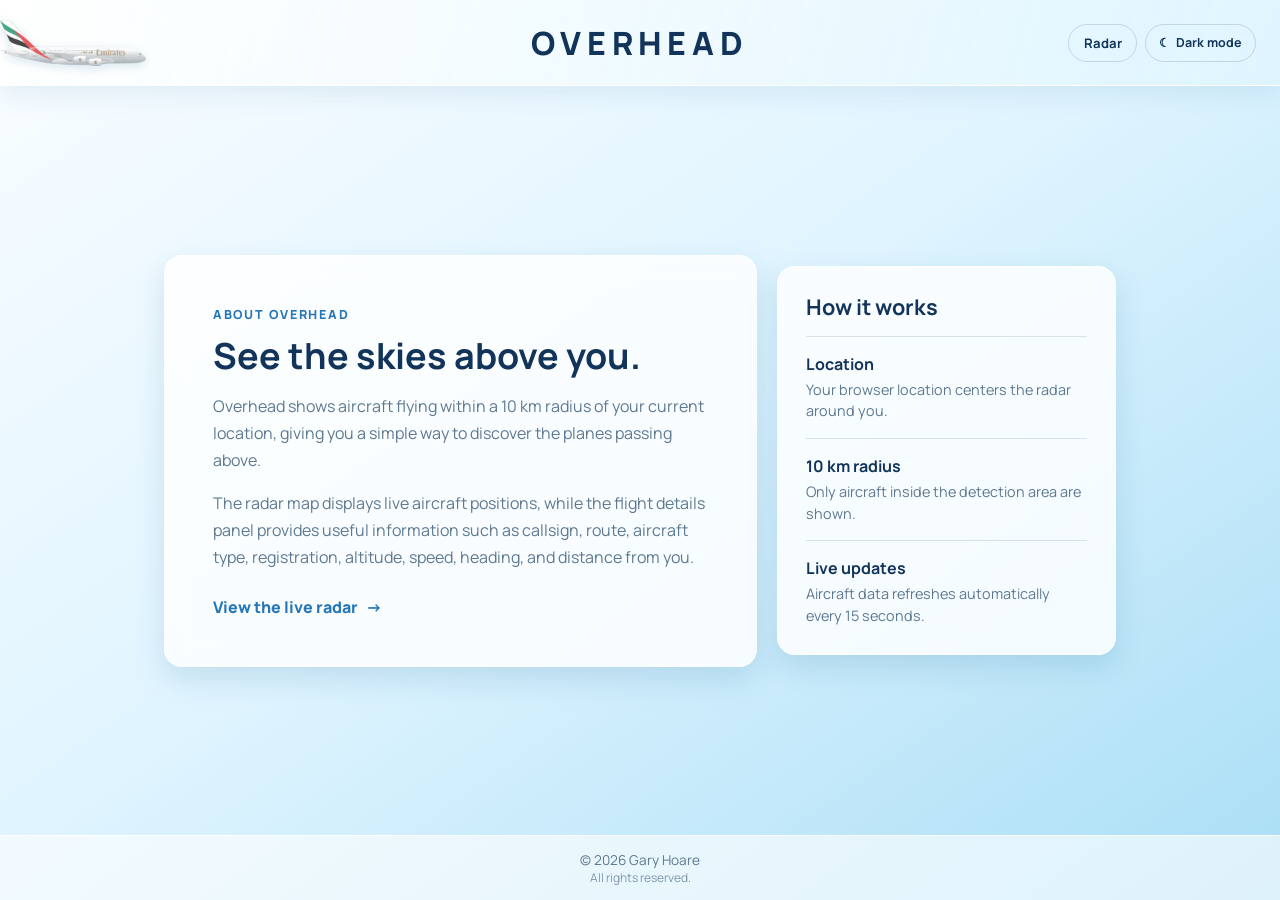
<file: about.html>
<!DOCTYPE html>
<html lang="en">

<head>
  <meta charset="UTF-8">
  <meta name="viewport" content="width=device-width, initial-scale=1.0">
  <title>About | Overhead</title>
  <link rel="preconnect" href="https://fonts.googleapis.com">
  <link rel="preconnect" href="https://fonts.gstatic.com" crossorigin>
  <link href="https://fonts.googleapis.com/css2?family=Manrope:wght@400;500;600;700;800&display=swap" rel="stylesheet">
  <link rel="stylesheet" href="style.css">
</head>

<body>
  <header class="site-header">
    <span class="header-plane" aria-hidden="true">
      <img src="Media/Images/flying-clipart-a380-airbus-4081366087.png" alt="">
    </span>
    <h1>Overhead</h1>
    <nav class="site-nav" aria-label="Main navigation">
      <a href="index.html">Radar</a>
      <button class="theme-toggle" type="button" aria-label="Switch to dark mode" aria-pressed="false">
        <span class="theme-toggle-icon" aria-hidden="true">☾</span>
        <span class="theme-toggle-label">Dark mode</span>
      </button>
    </nav>
  </header>

  <main class="about-content">
    <article class="about-card">
      <p class="eyebrow">About Overhead</p>
      <h2>See the skies above you.</h2>
      <p>
        Overhead shows aircraft flying within a 10 km radius of your current
        location, giving you a simple way to discover the planes passing above.
      </p>
      <p>
        The radar map displays live aircraft positions, while the flight
        details panel provides useful information such as callsign, route,
        aircraft type, registration, altitude, speed, heading, and distance
        from you.
      </p>
      <a class="about-action" href="index.html">View the live radar <span aria-hidden="true">→</span></a>
    </article>

    <section class="about-card about-card-secondary">
      <h2>How it works</h2>
      <ul class="about-list">
        <li><strong>Location</strong><span>Your browser location centers the radar around you.</span></li>
        <li><strong>10 km radius</strong><span>Only aircraft inside the detection area are shown.</span></li>
        <li><strong>Live updates</strong><span>Aircraft data refreshes automatically every 15 seconds.</span></li>
      </ul>
    </section>
  </main>

  <footer class="site-footer">
    <p>&copy; <span id="year">2026</span> Gary Hoare</p>
    <p class="footer-note">All rights reserved.</p>
  </footer>

  <script>
    document.getElementById("year").textContent = new Date().getFullYear();
  </script>
  <script src="theme.js"></script>
</body>

</html>
</file>
<file: style.css>
:root {
  --blue-deep: #12345b;
  --blue-mid: #2677b8;
  --blue-light: #dff4ff;
  --sky: #75c9ed;
  --panel-bg: rgba(255, 255, 255, 0.82);
  --panel-border: rgba(255, 255, 255, 0.92);
  --text-dark: #12345b;
  --text-muted: #5d7891;
  --page-start: #fafdff;
  --page-end: #a9def5;
  --header-start: rgba(255, 255, 255, 0.92);
  --header-end: rgba(224, 246, 255, 0.72);
  --shadow: rgba(34, 104, 148, 0.16);
  --divider: rgba(93, 120, 145, 0.2);
  --footer-bg: rgba(255, 255, 255, 0.62);
}

:root[data-theme="dark"] {
  --blue-deep: #eff9ff;
  --blue-mid: #86d4f7;
  --blue-light: #0b2037;
  --panel-bg: rgba(8, 25, 45, 0.9);
  --panel-border: rgba(169, 224, 250, 0.25);
  --text-dark: #f4fbff;
  --text-muted: #c1d9e8;
  --page-start: #030c17;
  --page-end: #0a2945;
  --header-start: rgba(5, 17, 31, 0.98);
  --header-end: rgba(9, 38, 65, 0.94);
  --shadow: rgba(0, 0, 0, 0.3);
  --divider: rgba(168, 204, 224, 0.2);
  --footer-bg: rgba(7, 21, 34, 0.72);
}

* {
  margin: 0;
  padding: 0;
  box-sizing: border-box;
}

body {
  font-family: "Manrope", "Segoe UI", Tahoma, sans-serif;
  background: linear-gradient(
    145deg,
    var(--page-start) 0%,
    var(--blue-light) 48%,
    var(--page-end) 100%
  );
  color: var(--text-dark);
  min-height: 100vh;
  display: flex;
  flex-direction: column;
}

/* Header */
.site-header {
  position: relative;
  overflow: hidden;
  display: flex;
  align-items: center;
  justify-content: center;
  min-height: 86px;
  padding: 1.25rem 1rem;
  background: linear-gradient(105deg, var(--header-start), var(--header-end));
  border-bottom: 1px solid rgba(255, 255, 255, 0.95);
  box-shadow: 0 8px 24px rgba(34, 104, 148, 0.1);
}

.site-header h1 {
  position: relative;
  z-index: 1;
  font-size: clamp(1.5rem, 3vw, 2rem);
  font-weight: 800;
  letter-spacing: 0.18em;
  text-transform: uppercase;
  color: var(--blue-deep);
}

.site-nav {
  position: absolute;
  right: 1.5rem;
  z-index: 2;
  display: flex;
  align-items: center;
  gap: 0.5rem;
}

.site-nav a {
  display: inline-flex;
  align-items: center;
  min-height: 38px;
  padding: 0.5rem 0.9rem;
  border: 1px solid rgba(18, 52, 91, 0.16);
  border-radius: 999px;
  color: var(--blue-deep);
  font-size: 0.82rem;
  font-weight: 700;
  text-decoration: none;
  transition: background-color 160ms ease, border-color 160ms ease, transform 160ms ease;
}

.theme-toggle {
  display: inline-flex;
  align-items: center;
  gap: 0.4rem;
  min-height: 38px;
  padding: 0.5rem 0.8rem;
  border: 1px solid rgba(18, 52, 91, 0.16);
  border-radius: 999px;
  background: transparent;
  color: var(--text-dark);
  cursor: pointer;
  font: inherit;
  font-size: 0.78rem;
  font-weight: 700;
  transition: background-color 160ms ease, border-color 160ms ease, transform 160ms ease;
}

.site-nav a:hover,
.site-nav a:focus-visible,
.theme-toggle:hover,
.theme-toggle:focus-visible {
  background: rgba(255, 255, 255, 0.82);
  border-color: rgba(18, 52, 91, 0.3);
  transform: translateY(-1px);
}

:root[data-theme="dark"] .site-nav a,
:root[data-theme="dark"] .theme-toggle {
  border-color: rgba(217, 239, 255, 0.25);
}

:root[data-theme="dark"] .site-nav a:hover,
:root[data-theme="dark"] .site-nav a:focus-visible,
:root[data-theme="dark"] .theme-toggle:hover,
:root[data-theme="dark"] .theme-toggle:focus-visible {
  background: rgba(114, 196, 239, 0.15);
  border-color: rgba(217, 239, 255, 0.5);
}

.header-plane {
  position: absolute;
  top: 50%;
  left: 0;
  transform: translateY(-50%);
  animation: fly-across 8s linear infinite;
  pointer-events: none;
}

.header-plane img {
  display: block;
  height: 46px;
  width: auto;
  opacity: 0.72;
  filter: drop-shadow(0 3px 5px rgba(34, 104, 148, 0.22));
}

@keyframes fly-across {
  from {
    transform: translate(-110%, -50%);
  }
  to {
    transform: translate(100vw, -50%);
  }
}

/* Main grid: map + details sidebar */
.content {
  flex: 1;
  display: grid;
  grid-template-columns: minmax(0, 1fr) 340px;
  gap: 1.25rem;
  align-items: start;
  width: min(1380px, 100%);
  margin: 0 auto;
  padding: 1.5rem;
}

.map-panel,
.details-panel {
  background: var(--panel-bg);
  border: 1px solid var(--panel-border);
  border-radius: 18px;
  box-shadow: 0 12px 30px var(--shadow);
  backdrop-filter: blur(12px);
}

#map {
  width: 100%;
  height: clamp(380px, 48vw, 540px);
  border-radius: 18px;
  overflow: hidden;
}

/* Flight details sidebar */
.details-panel {
  max-height: 540px;
  padding: 1.25rem;
  overflow-y: auto;
}

.details-title {
  font-size: 1.2rem;
  font-weight: 600;
  letter-spacing: 0.08em;
  text-transform: uppercase;
  color: var(--blue-deep);
  border-bottom: 1px solid var(--divider);
  padding-bottom: 0.6rem;
  margin-bottom: 0.75rem;
}

.details-empty {
  color: var(--text-muted);
  font-size: 0.9rem;
}

#flight-list {
  list-style: none;
}

#flight-list li {
  padding: 0.6rem 0.4rem;
  border-bottom: 1px solid var(--divider);
  font-size: 0.95rem;
}

#flight-list li .callsign {
  font-weight: 600;
  font-size: 1.05rem;
  letter-spacing: 0.04em;
}

#flight-list li .meta {
  font-size: 0.85rem;
  color: var(--text-muted);
}

#flight-list li .meta.muted {
  opacity: 0.75;
  font-size: 0.78rem;
}

/* Plane markers on the map */
.plane-marker {
  font-size: 20px;
  line-height: 24px;
  text-align: center;
  filter: drop-shadow(0 2px 3px rgba(0, 0, 0, 0.6));
  cursor: pointer;
}

/* Leaflet popup on dark theme */
.leaflet-popup-content-wrapper,
.leaflet-popup-tip {
  background: var(--blue-deep);
  color: #f7fcff;
}

:root[data-theme="dark"] .leaflet-tile-pane {
  filter: brightness(0.62) saturate(0.8) hue-rotate(8deg);
}

/* Footer */
.site-footer {
  text-align: center;
  padding: 0.9rem 1rem;
  font-size: 0.85rem;
  color: var(--text-muted);
  background: var(--footer-bg);
  border-top: 1px solid rgba(255, 255, 255, 0.88);
}

.footer-note {
  font-size: 0.75rem;
  opacity: 0.75;
}

.about-content {
  flex: 1;
  display: grid;
  grid-template-columns: minmax(0, 1.4fr) minmax(280px, 0.8fr);
  gap: 1.25rem;
  align-content: center;
  width: min(1000px, 100%);
  margin: 0 auto;
  padding: 2rem 1.5rem;
}

.about-card {
  padding: clamp(1.5rem, 4vw, 3rem);
  background: var(--panel-bg);
  border: 1px solid var(--panel-border);
  border-radius: 18px;
  box-shadow: 0 12px 30px var(--shadow);
  backdrop-filter: blur(12px);
}

.about-card h2 {
  margin-bottom: 1rem;
  color: var(--blue-deep);
  font-size: clamp(1.5rem, 3vw, 2.25rem);
  line-height: 1.15;
}

.about-card p {
  max-width: 65ch;
  color: var(--text-muted);
  line-height: 1.7;
}

.about-card p + p {
  margin-top: 1rem;
}

.eyebrow {
  margin-bottom: 0.65rem;
  color: var(--blue-mid) !important;
  font-size: 0.78rem;
  font-weight: 800;
  letter-spacing: 0.14em;
  text-transform: uppercase;
}

.about-action {
  display: inline-flex;
  gap: 0.5rem;
  margin-top: 1.5rem;
  color: var(--blue-mid);
  font-weight: 800;
  text-decoration: none;
}

.about-action:hover,
.about-action:focus-visible {
  color: var(--blue-deep);
}

.about-card-secondary {
  align-self: center;
  padding: 1.75rem;
}

.about-card-secondary h2 {
  font-size: 1.35rem;
}

.about-list {
  display: grid;
  gap: 1rem;
  list-style: none;
}

.about-list li {
  display: grid;
  gap: 0.25rem;
  padding-top: 1rem;
  border-top: 1px solid var(--divider);
}

.about-list strong {
  color: var(--blue-deep);
}

.about-list span {
  color: var(--text-muted);
  font-size: 0.9rem;
  line-height: 1.5;
}

@media (max-width: 760px) {
  .site-nav {
    right: 1rem;
    gap: 0.35rem;
  }

  .site-nav a {
    min-height: 34px;
    padding: 0.4rem 0.7rem;
  }

  .theme-toggle {
    min-height: 34px;
    padding: 0.4rem 0.65rem;
  }

  .theme-toggle-label {
    display: none;
  }

  .content {
    grid-template-columns: 1fr;
    padding: 1rem;
  }

  #map {
    height: 380px;
  }

  .details-panel {
    max-height: none;
  }

  .about-content {
    grid-template-columns: 1fr;
    align-content: start;
    padding: 1rem;
  }
}
</file>
